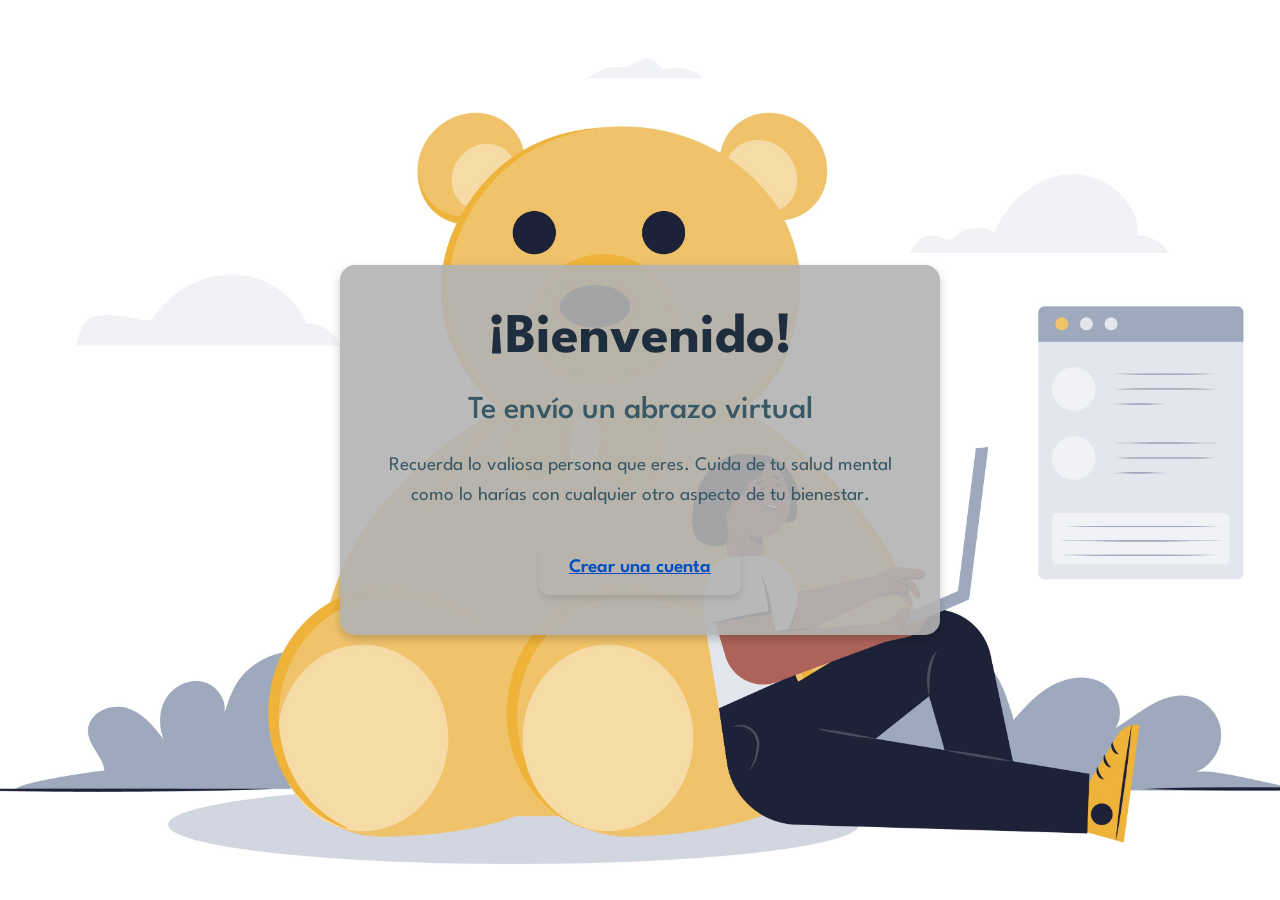
<file: index.html>
<!DOCTYPE html>
<html lang="en">
<head>
    <meta charset="UTF-8">
    <meta name="viewport" content="width=device-width, initial-scale=1.0">
    <title>Página Principal</title>
    
    <link href="https://cdn.jsdelivr.net/npm/bootstrap@5.3.0/dist/css/bootstrap.min.css" rel="stylesheet">
<style>
@import url('https://fonts.googleapis.com/css2?family=League+Spartan:wght@300;400;500;600;700&display=swap');
@import url('https://fonts.googleapis.com/css2?family=Poppins:wght@300;400;500;600;700;800&display=swap');

* {
  margin: 0;
  padding: 0;
  box-sizing: border-box;
}

body {
  margin: 0;
  padding: 0;
  display: flex;
  justify-content: center;
  align-items: center;
  background-image: url('./portada3.jpg');
  background-size: cover;
  background-position: center;
  height: 100vh;
  font-family: 'League Spartan', sans-serif;
  filter: brightness(70%) saturate(120%);
}

.container-card {
  text-align: center;
  background: rgba(255, 255, 255, 0.9); 
  padding: 40px;
  border-radius: 15px;
  box-shadow: 0 4px 10px rgba(0, 0, 0, 0.2);
  max-width: 600px;
  width: 100%;
}

.welcome-title {
  font-size: 3.5rem;
  font-weight: 700;
  color: #2F4156;
  margin-bottom: 20px;
}

.welcome-subtitle {
  font-size: 2rem;
  font-weight: 500;
  color: #567C8D;
  margin-bottom: 20px;
}

.welcome-text {
  font-size: 1.2rem;
  color: #567C8D;
  margin-bottom: 30px;
  line-height: 1.6;
}

.button-container {
  display: flex;
  justify-content: center;
}

.welcome-button {
  padding: 12px 30px;
  font-size: 1.2rem;
  font-weight: 600;
  border: none;
  border-radius: 10px;
  cursor: pointer;
  transition: background-color 0.3s ease, transform 0.3s ease, box-shadow 0.3s ease;
  box-shadow: 0 4px 6px rgba(0, 0, 0, 0.1); 
}

.welcome-button:hover {
  background-color: #0d6efd; 
  transform: translateY(-3px); 
  box-shadow: 0 6px 12px rgba(0, 0, 0, 0.15); 
}

</style>
</head>
<body>
    <div class="container-card">
        <h1 class="welcome-title">¡Bienvenido!</h1>
        <h2 class="welcome-subtitle">Te envío un abrazo virtual</h2>
        <p class="welcome-text">
            Recuerda lo valiosa persona que eres. Cuida de tu salud mental como lo harías con cualquier otro aspecto de tu bienestar.
        </p>
        <div class="button-container">
          <a href="{{ url_for('signup') }}" class="welcome-button">Crear una cuenta</a>
      </div>

    
    <script src="https://cdn.jsdelivr.net/npm/bootstrap@5.3.0/dist/js/bootstrap.bundle.min.js"></script>
</body>
</html>
</file>
